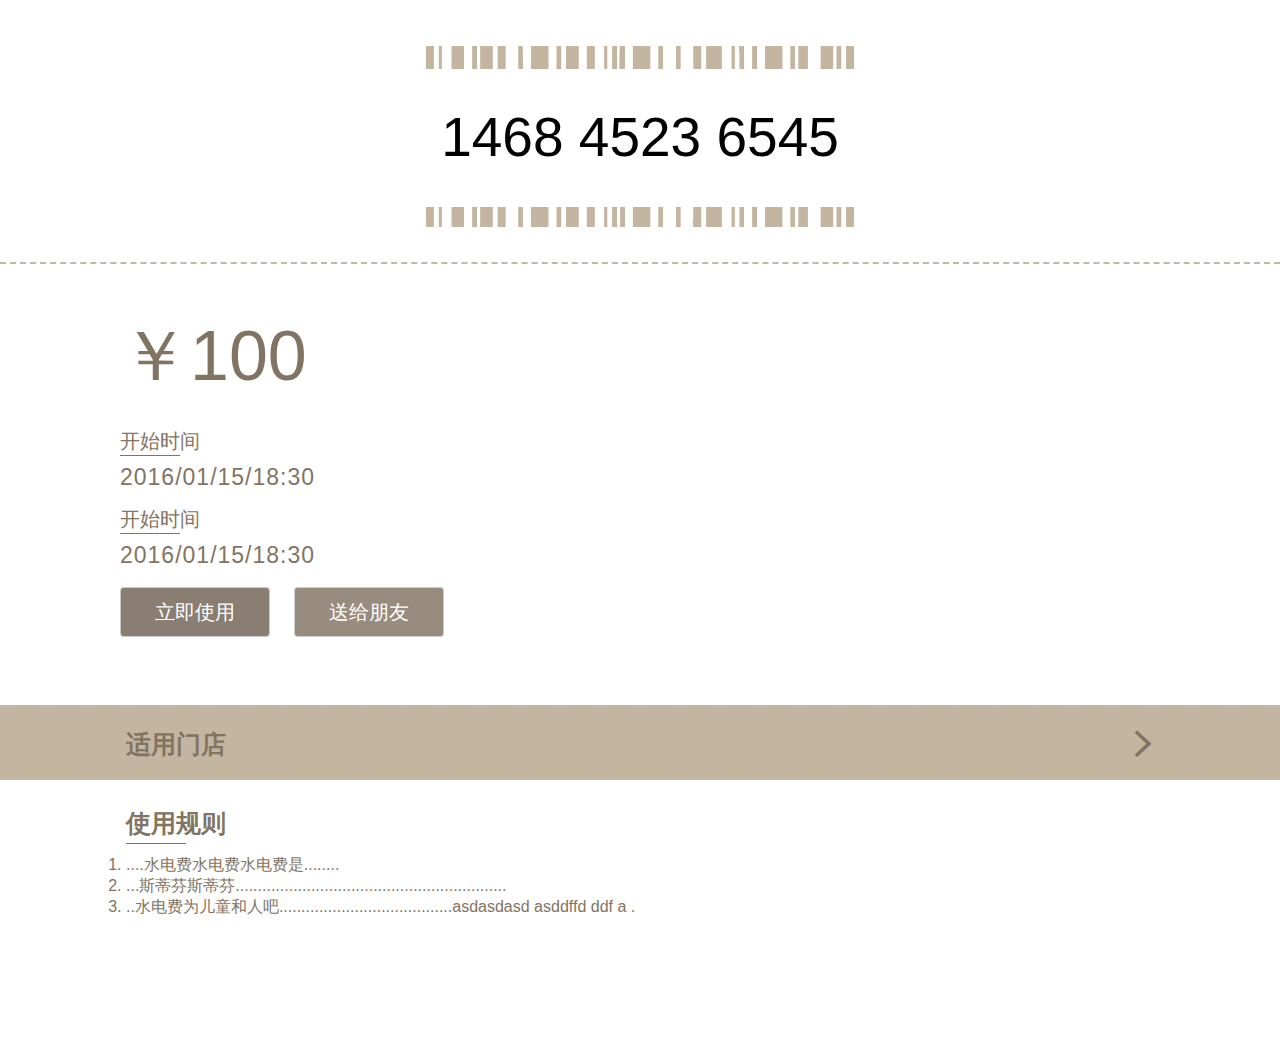
<file: page/couponsDetailed.html>
<!DOCTYPE html>
<html>
	<head>
		<meta charset="utf-8">
		<meta name="viewport" content="width=device-width, initial-scale=1.0">	
		<meta name="viewport" content="target-densitydpi=device-dpi, width=640,user-scalable=no" />
		<meta name="format-detection" content="telephone=no" />
		<link rel="stylesheet" type="text/css" href="../css/mui.min.css"/>
		<link rel="stylesheet" type="text/css" href="../css/common.css"/>
		<link rel="stylesheet" type="text/css" href="../css/couponsDetailed.css"/>
		<title>我的卡劵</title>
	</head>
	<body>
		<div class="mui-content">
			<div class="coupons-header">
				<div class="coupons-number"><span>1468 4523 6545</span></div>
			</div>
			<div class="coupons-detailed">
				<div class="coupons-price">￥100</div>
				<div class="box-time-infor">
					<div class="time-infor-title">开始时间</div>
					<div class="time-infor">2016/01/15/18:30</div>
				</div>
				<div class="box-time-infor">
					<div class="time-infor-title">开始时间</div>
					<div class="time-infor">2016/01/15/18:30</div>
				</div>
				<div class="box-button">
					<button class="btn-use" type="button">立即使用</button>
					<button class="btn-share" type="button">送给朋友</button>
				</div>
			</div>
			<a class="applicable-store" href="applicableStore.html">
				<span>适用门店</span>
				<span class="mui-icon mui-icon-arrowright"></span>
			</a>
			<div class="use-rule">
				<span>使用规则</span>
				<ol>
					<li>....水电费水电费水电费是........</li>
					<li>...斯蒂芬斯蒂芬.............................................................</li>
					<li>..水电费为儿童和人吧.......................................asdasdasd asddffd ddf a .</li>
				</ol>
			</div>
		</div>
		<!--弹窗-验证-->
		<div class="mui-backdrop popup-validate">
			<div class="box-validate">
				<div class="popup-header">
					<div class="popup-header-sign"></div>
					<div class="popup-header-title">验证</div>
					<div class="popup-close">&#10005;</div>
				</div>
				<div class="popup-content">
					<form action="" method="">
						<input class="phone" type="tel" name="" id="" value="" placeholder="请输入您的手机号码" />
						<input class="verification-code" type="text" name="" id="" value="" placeholder="请输入您的验证码" />
						<input class="obtain-code" type="button" name="" id="" value="获取验证码" />
						<input class="submit" type="submit" value="完成验证并领取代金券"/>
					</form>
				</div>
			</div>
		</div>
	</body>
</html>
</file>
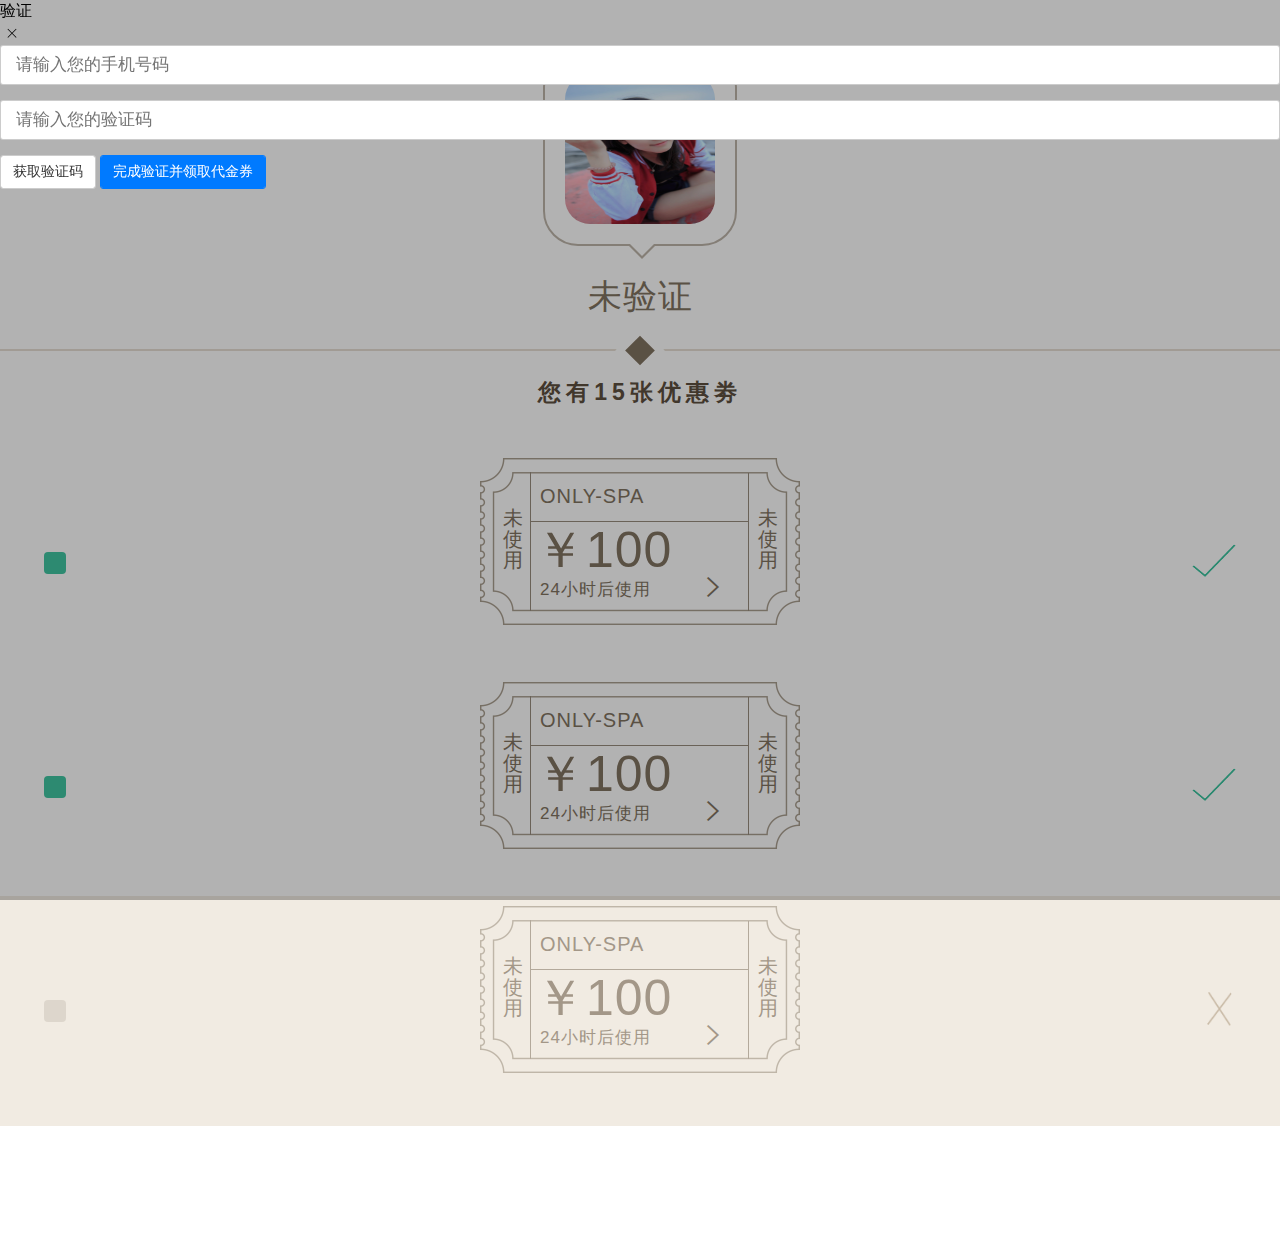
<file: page/myCoupons.html>
<!DOCTYPE html>
<html>
	<head>
		<meta charset="utf-8">
		<meta name="viewport" content="width=device-width, initial-scale=1.0">	
		<meta name="viewport" content="target-densitydpi=device-dpi, width=640,user-scalable=no" />
		<meta name="format-detection" content="telephone=no" />
		<link rel="stylesheet" type="text/css" href="../css/mui.min.css"/>
		<link rel="stylesheet" type="text/css" href="../css/common.css"/>
		<link rel="stylesheet" type="text/css" href="../css/myCoupons.css"/>
		<title>我的卡劵</title>
	</head>
	<body>
		<div class="content">
			<div class="user-infor">
					<div class="user-image">
						<img src="../image/4.jpg" width="100%" height="100%"/>
						<div class="box-arrow-bottom"></div>
					</div>
				<div class="user-name">未验证</div>
				<div class="diamond"><div></div></div>
			</div>
			<div class="coupons-number">您有<span>15</span>张优惠劵</div>
			<div class="box-coupons">
				<div class="box-coupons-can-use">
					<div class="sign-dian"></div>
					<div class="coupons-can-use">
						<div class="coupons-tips1">未使用</div>
						<div class="coupons-tips2">未使用</div>
						<div class="culb-name">ONLY-SPA</div>
						<div class="coupons-nums">￥100</div>
						<div class="coupons-use-time">
							<span>24小时后使用</span>
							<span class="mui-icon mui-icon-arrowright"></span>
						</div>
					</div>
					<div class="coupons-status">
						<img src="../image/canUse.png" width="44px" height="40px"/>
					</div>
				</div>
				<div class="box-coupons-can-use">
					<div class="sign-dian"></div>
					<div class="coupons-can-use">
						<div class="coupons-tips1">未使用</div>
						<div class="coupons-tips2">未使用</div>
						<div class="culb-name">ONLY-SPA</div>
						<div class="coupons-nums">￥100</div>
						<div class="coupons-use-time">
							<span>24小时后使用</span>
							<span class="mui-icon mui-icon-arrowright"></span>
						</div>
					</div>
					<div class="coupons-status">
						<img src="../image/canUse.png" width="44px" height="40px"/>
					</div>
				</div>
				
				<div class="box-coupons-cannot-use">
					<div class="sign-dian"></div>
					<div class="coupons-can-use">
						<div class="coupons-tips1">未使用</div>
						<div class="coupons-tips2">未使用</div>
						<div class="culb-name">ONLY-SPA</div>
						<div class="coupons-nums">￥100</div>
						<div class="coupons-use-time">
							<span>24小时后使用</span>
							<span class="mui-icon mui-icon-arrowright"></span>
						</div>
					</div>
					<div class="coupons-status">
						<img src="../image/cannotUse.png" width="33px" height="40px"/>
					</div>
				</div>
			</div>
		</div>
		<!--弹窗-验证-->
		<div class="mui-backdrop popup-validate">
			<div class="box-validate">
				<div class="popup-header">
					<div class="popup-header-sign"></div>
					<div class="popup-header-title">验证</div>
					<div class="popup-close"><span class="mui-icon mui-icon-closeempty"></div>
				</div>
				<div class="popup-content">
					<form action="" method="">
						<input class="phone" type="tel" name="" id="" value="" placeholder="请输入您的手机号码" />
						<input class="verification-code" type="text" name="" id="" value="" placeholder="请输入您的验证码" />
						<input class="obtain-code" type="button" name="" id="" value="获取验证码" />
						<input class="submit" type="submit" value="完成验证并领取代金券"/>
					</form>
				</div>
			</div>
		</div>
		<script src="../js/jquery-2.1.0.js" type="text/javascript" charset="utf-8"></script>
		<script src="../js/mui.min.js" type="text/javascript" charset="utf-8"></script>
		<script src="../js/myCoupons.js" type="text/javascript" charset="utf-8"></script>
		<script type="text/javascript">
			var d = Date.now().toString();
//			alert(Date.now().toString().substring(0,10));
			var a;
			a=[1,2,3];
//			alert(typeof a)
		</script>
	</body>
</html>
</file>
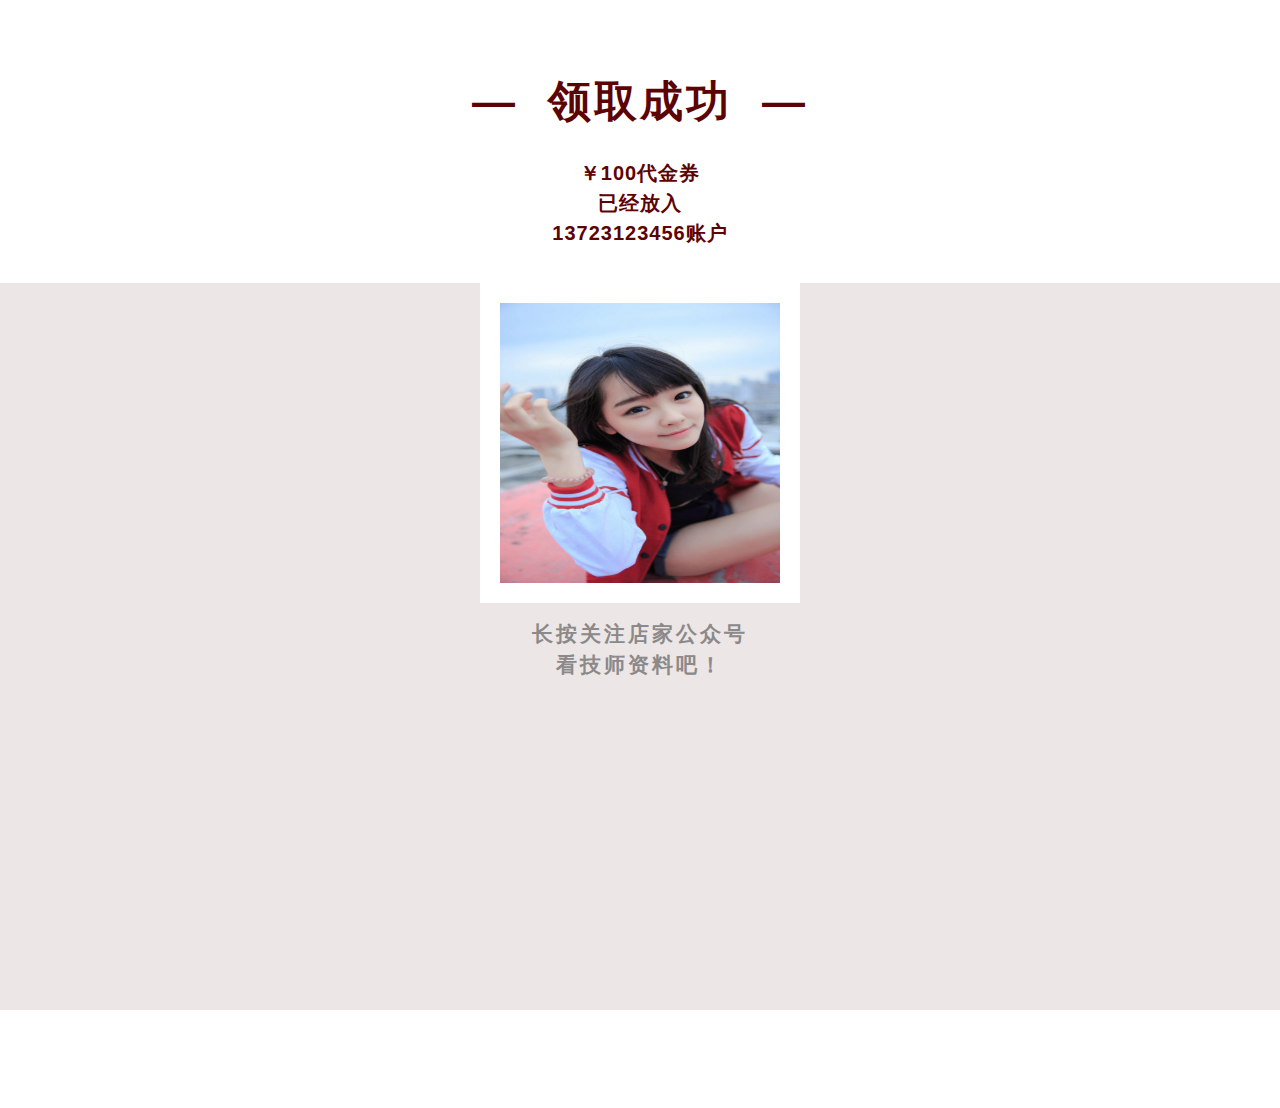
<file: page/receive.html>
<!DOCTYPE html>
<html>
	<head>
		<meta charset="UTF-8">
		<meta name="title" content="觅技 - 选择谁服务您，这本来就是您的权利" /> 
 	    <meta name="keywords" content="挑选技师，水疗SPA" /> 
  		<meta name="description" content="选择谁服务您，这本来就是您的权利" />
		<meta name="viewport" content="width=device-width, initial-scale=1.0">	
		<meta name="viewport" content="target-densitydpi=device-dpi, width=640,user-scalable=no" />
		<meta name="format-detection" content="telephone=no" />
		<link rel="stylesheet" type="text/css" href="../css/mui.min.css"/>
		<link rel="stylesheet" type="text/css" href="../css/common.css"/>
		<link rel="stylesheet" type="text/css" href="../css/receive.css"/>
		<title>卡劵</title>
	</head>
	<body>
		<div class="mui-content">
		    <div class="header">
		    	<div class="header-title">—&nbsp;&nbsp;领取成功&nbsp;&nbsp;—</div>
		    	<p class="cash-number">￥<span>100</span>代金券</p>
		    	<p>已经放入</p>
		    	<p class="user-account"><span>13723123456</span>账户</p>
		    </div>
		    <div class="QR-code">
		    	<div class="box-img">
		    		<img src="../image/4.jpg" width="280px" height="280px"/>
		    	</div>
		    	<p>长按关注店家公众号</p>
		    	<p>看技师资料吧！</p>
		    </div>
		</div>
		<script src="../js/jquery-2.1.0.js" type="text/javascript" charset="utf-8"></script>
		<script type="text/javascript">
			$(function(){
				$('.QR-code').css('height',window.innerHeight-$('.header').height());
			})
		</script>
	</body>
</html>
</file>
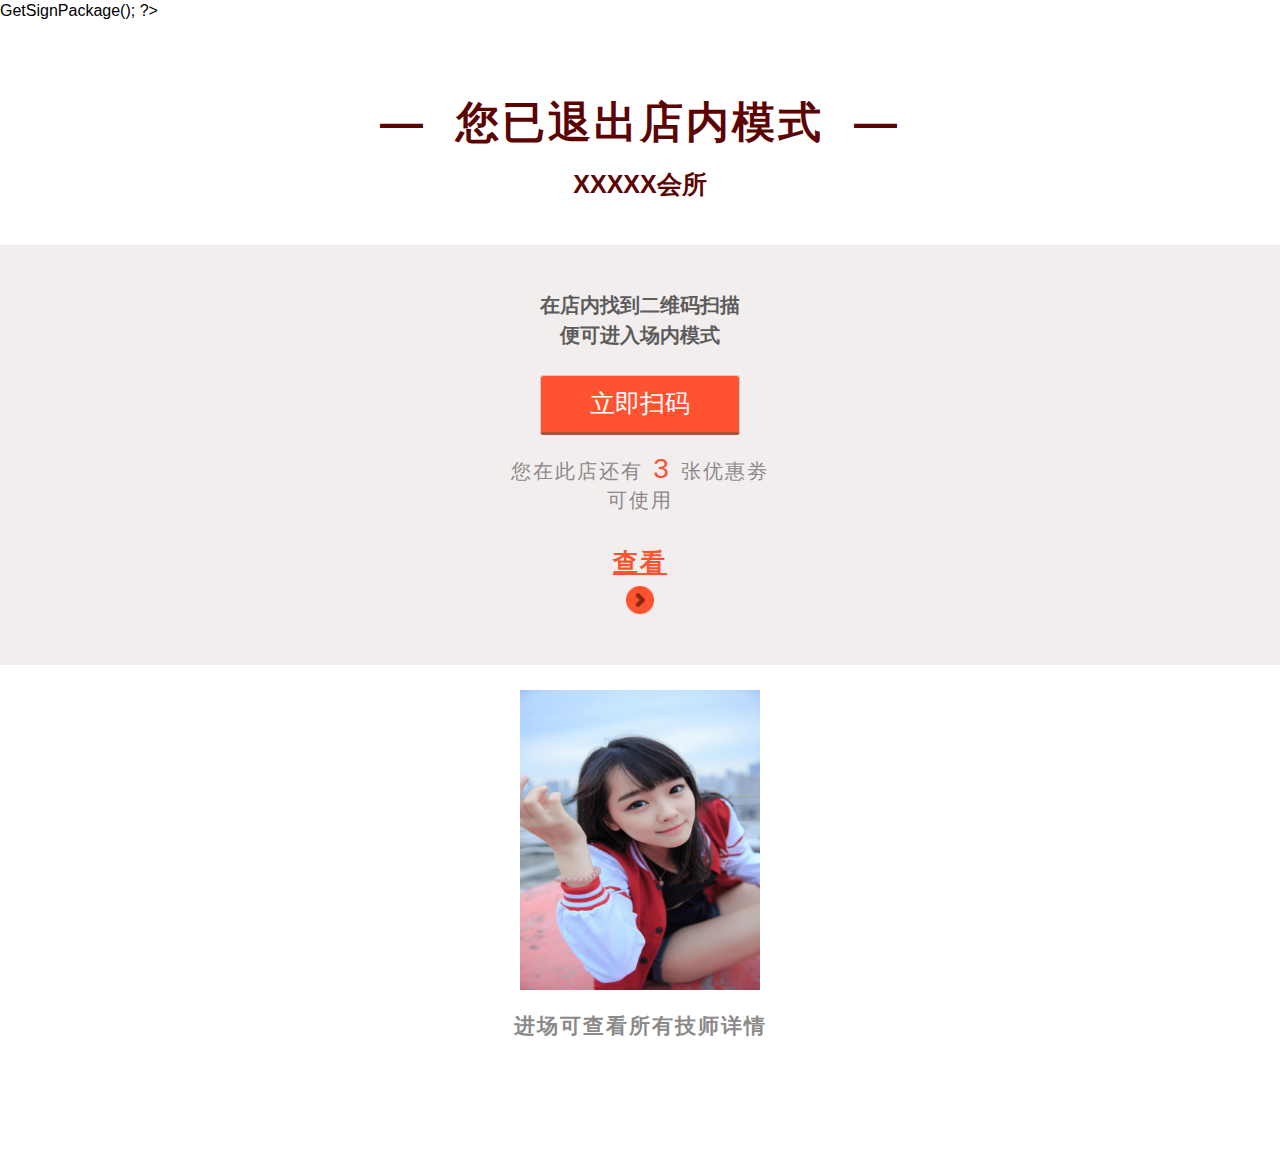
<file: page/signOut.html>
<?php


require "/data/api/config/config.core.php";
require_once "/data/api/class/jssdk.php";
$jssdk = new JSSDK(appID, appsecret);
$signPackage = $jssdk->GetSignPackage();
?>
<!DOCTYPE html>
<html>
	<head>
		<meta charset="UTF-8">
		<meta name="title" content="觅技 - 选择谁服务您，这本来就是您的权利" /> 
 	    <meta name="keywords" content="挑选技师，水疗SPA" /> 
  		<meta name="description" content="选择谁服务您，这本来就是您的权利" />
		<meta name="viewport" content="width=device-width, initial-scale=1.0">	
		<meta name="viewport" content="target-densitydpi=device-dpi, width=640,user-scalable=no" />
		<meta name="format-detection" content="telephone=no" />
		<link rel="stylesheet" type="text/css" href="../css/mui.min.css"/>
		<link rel="stylesheet" type="text/css" href="../css/common.css"/>
		<link rel="stylesheet" type="text/css" href="../css/signOut.css"/>
		<title>退出</title>
	</head>
	<body>
		<div class="mui-content">
		    <div class="header">
		    	<div class="header-title">—&nbsp;&nbsp;您已退出店内模式&nbsp;&nbsp;—</div>
		    	<div class="header-clubName">XXXXX会所</div>
		    </div>
		    <div class="content">
		    	<p>在店内找到二维码扫描</p>
		    	<p>便可进入场内模式</p>
		    	<button class="scanning" type="button">立即扫码</button>
		    	<div class="technician-num">您在此店还有<span>3</span>张优惠劵</div>
		    	<div>可使用</div>
		    	<div class="mycuopons">查看</div>
		    	<img src="../image/chakan.png" width="30px" height="30px" />
		    </div>
		    <div class="footer-explain">
		    	<img src="../image/4.jpg" width="240px" height="300px"  />
		    	<p>进场可查看所有技师详情</p>
		    </div>
		</div>
	</body>
</html>
</file>
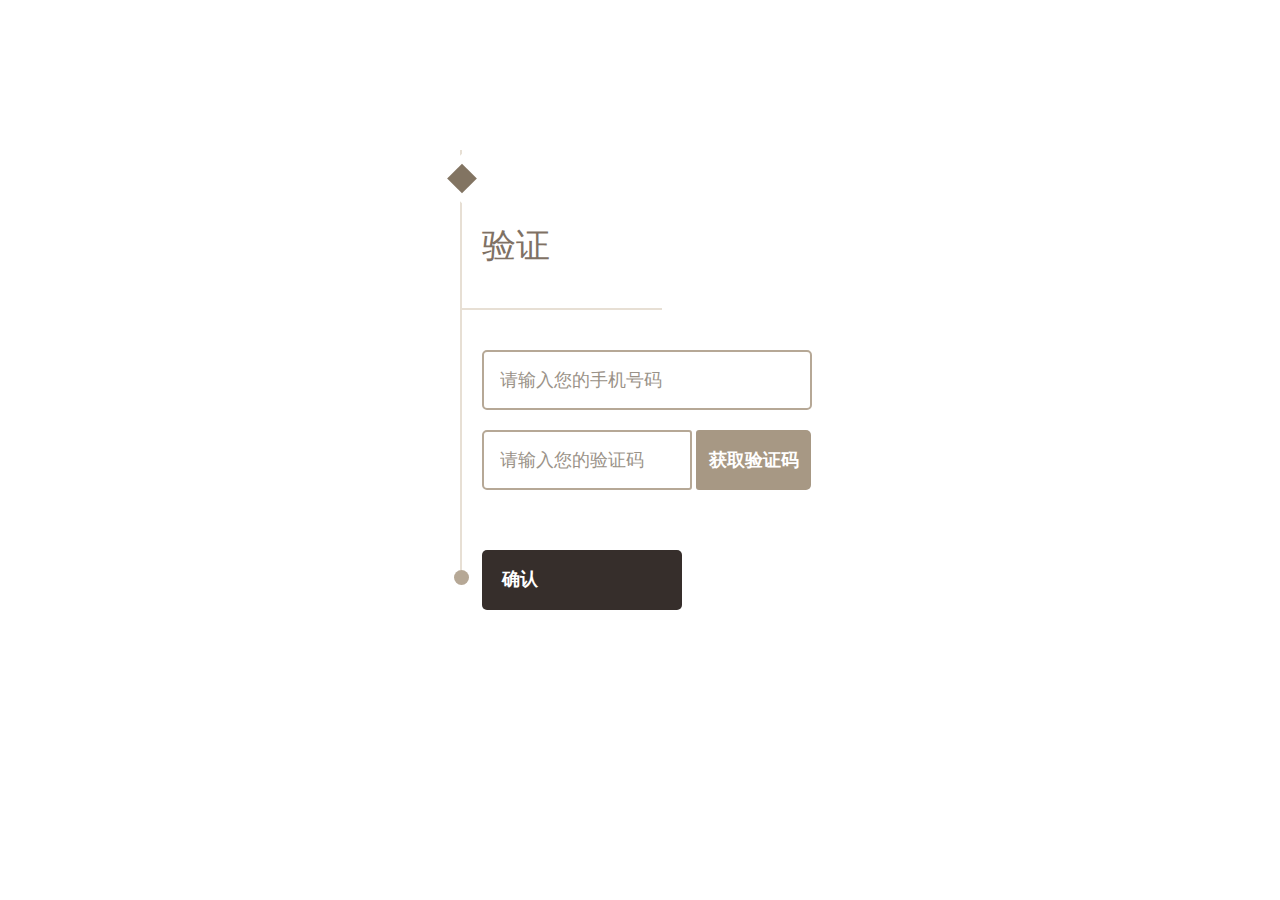
<file: page/validate.html>
<!DOCTYPE html>
<html>
	<head>
		<meta charset="utf-8">
		<meta name="viewport" content="width=device-width, initial-scale=1.0">	
		<meta name="viewport" content="target-densitydpi=device-dpi, width=640,user-scalable=no" />
		<meta name="format-detection" content="telephone=no" />
		<link rel="stylesheet" type="text/css" href="../css/mui.min.css"/>
		<link rel="stylesheet" type="text/css" href="../css/common.css"/>
		<link rel="stylesheet" type="text/css" href="../css/validate.css"/>
		<title>验证手机</title>
	</head>
	<body>
		<div class="mui-content">
			<div class="content ">
				<div class="title">
					<span>验证</span>
					<div class="diamond"><div></div></div>
				</div>
				<form action="" method="">
					<input class="phone" type="tel" name="" id="" value="" placeholder="请输入您的手机号码" />
					<input class="verification-code" type="text" name="" id="" value="" placeholder="请输入您的验证码" />
					<button id="validate" class="obtain-code" type="button">获取验证码</button>
					<input class="submit" type="submit" value="确认"/>
				</form>
			</div>
		</div>
		
		<script src="../js/jquery-2.1.0.js" type="text/javascript" charset="utf-8"></script>
		<script src="../js/mui.min.js" type="text/javascript" charset="utf-8"></script>
		<script src="../js/validate.js" type="text/javascript" charset="utf-8"></script>

	</body>
</html>
</file>
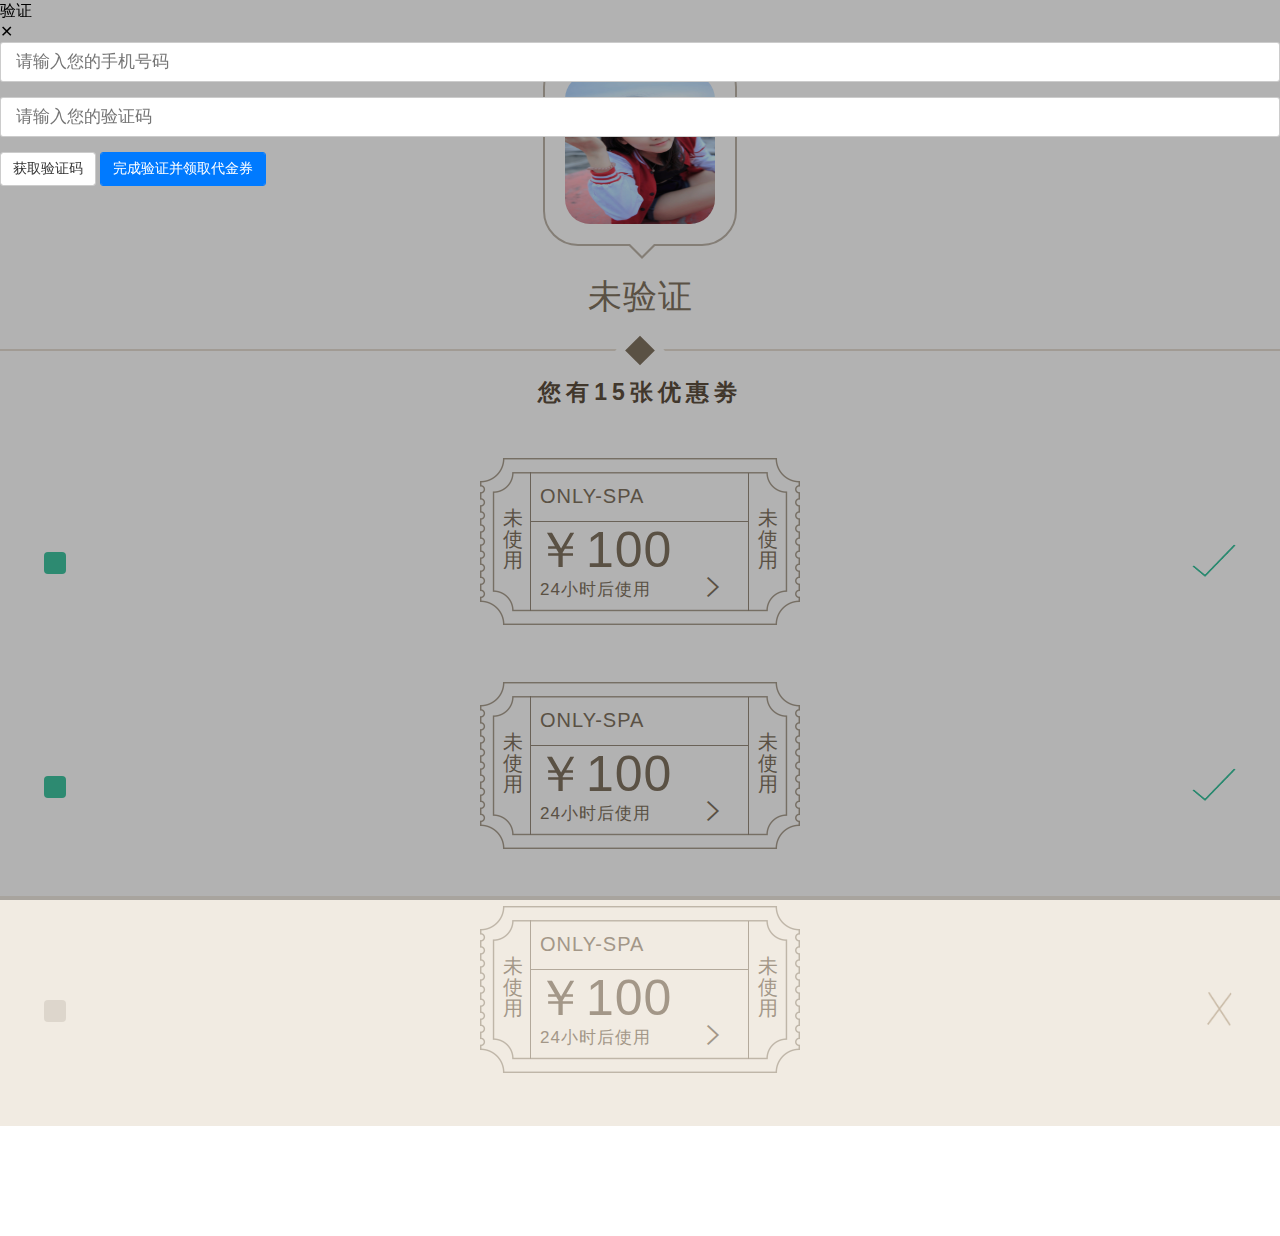
<file: phpPage/myCoupons.html>
<!DOCTYPE html>
<html>
	<head>
		<meta charset="utf-8">
		<meta name="viewport" content="width=device-width, initial-scale=1.0">	
		<meta name="viewport" content="target-densitydpi=device-dpi, width=640,user-scalable=no" />
		<meta name="format-detection" content="telephone=no" />
		<link rel="stylesheet" type="text/css" href="../css/mui.min.css"/>
		<link rel="stylesheet" type="text/css" href="../css/common.css"/>
		<link rel="stylesheet" type="text/css" href="../css/myCoupons.css"/>
		<title>我的卡劵</title>
	</head>
	<body>
		<div class="content">
			<div class="user-infor">
					<div class="user-image">
						<img src="../image/4.jpg" width="100%" height="100%"/>
						<div class="box-arrow-bottom"></div>
					</div>
				<div class="user-name">未验证</div>
				<div class="diamond"><div></div></div>
			</div>
			<div class="coupons-number">您有<span>15</span>张优惠劵</div>
			<div class="box-coupons">
				<div class="box-coupons-can-use">
					<div class="sign-dian"></div>
					<div class="coupons-can-use">
						<div class="coupons-tips1">未使用</div>
						<div class="coupons-tips2">未使用</div>
						<div class="culb-name">ONLY-SPA</div>
						<div class="coupons-nums">￥100</div>
						<div class="coupons-use-time">
							<span>24小时后使用</span>
							<span class="mui-icon mui-icon-arrowright"></span>
						</div>
					</div>
					<div class="coupons-status">
						<img src="../image/canUse.png" width="44px" height="40px"/>
					</div>
				</div>
				<div class="box-coupons-can-use">
					<div class="sign-dian"></div>
					<div class="coupons-can-use">
						<div class="coupons-tips1">未使用</div>
						<div class="coupons-tips2">未使用</div>
						<div class="culb-name">ONLY-SPA</div>
						<div class="coupons-nums">￥100</div>
						<div class="coupons-use-time">
							<span>24小时后使用</span>
							<span class="mui-icon mui-icon-arrowright"></span>
						</div>
					</div>
					<div class="coupons-status">
						<img src="../image/canUse.png" width="44px" height="40px"/>
					</div>
				</div>
				
				<div class="box-coupons-cannot-use">
					<div class="sign-dian"></div>
					<div class="coupons-can-use">
						<div class="coupons-tips1">未使用</div>
						<div class="coupons-tips2">未使用</div>
						<div class="culb-name">ONLY-SPA</div>
						<div class="coupons-nums">￥100</div>
						<div class="coupons-use-time">
							<span>24小时后使用</span>
							<span class="mui-icon mui-icon-arrowright"></span>
						</div>
					</div>
					<div class="coupons-status">
						<img src="../image/cannotUse.png" width="33px" height="40px"/>
					</div>
				</div>
			</div>
		</div>
		<!--弹窗-验证-->
		<div class="mui-backdrop popup-validate">
			<div class="box-validate">
				<div class="popup-header">
					<div class="popup-header-sign"></div>
					<div class="popup-header-title">验证</div>
					<div class="popup-close">&#10005;</div>
				</div>
				<div class="popup-content">
					<form action="" method="">
						<input class="phone" type="tel" name="" id="" value="" placeholder="请输入您的手机号码" />
						<input class="verification-code" type="text" name="" id="" value="" placeholder="请输入您的验证码" />
						<input class="obtain-code" type="button" name="" id="" value="获取验证码" />
						<input class="submit" type="submit" value="完成验证并领取代金券"/>
					</form>
				</div>
			</div>
		</div>
		<script src="../js/jquery-2.1.0.js" type="text/javascript" charset="utf-8"></script>
		<script src="../js/mui.min.js" type="text/javascript" charset="utf-8"></script>
		<script src="../js/myCoupons.js" type="text/javascript" charset="utf-8"></script>
	</body>
</html>
</file>
<file: css/common.css>
*{
	margin: 0;
	padding: 0;
	box-sizing: border-box;
}
body {
    font-family: 'Helvetica Neue',Helvetica,sans-serif;
    font-size: 16px;
    line-height: 21px;
    color: #000;
    background-color: white;
    -webkit-overflow-scrolling: touch;
}
.mui-content{
	background-color: white;
	padding-bottom: 98px;
}
/*清除浮动*/
.clearfix:before,
.clearfix:after {
    content: " ";
    display: table;
}

.clearfix:after {
    clear: both;
}

/*副导航*/
.vice-nav{
	display: none;
	position: fixed;
	bottom: 0;
	left: 0;
	width: 100%;
	height: 98px;
	z-index: 997;
	background-color: rgba(249,247,243,.7)
}
.vice-nav a{
	color: #827462;
	height: 98px;
	line-height: 98px;
	font-size: 30px;
	display: inline-block;
	float: left;
	text-align: center;
	text-decoration: none;
	border-top: 1px solid #D5D4D2;
}
.vice-nav .nav-back{
	width: 21.88%;
	border-right: 2px solid #D4D3D1;
}
.vice-nav .nav-coupons{
	width: 39.06%;
	border-right: 2px solid #D4D3D1;
}
.vice-nav .nav-techlist{
	width: 39.06%;
}

.mui-toast-container
{
    position: fixed;
    z-index: 9999;
    bottom: 50%;
    left: 50%;
    -webkit-transform: translate(-50%,-50%);
 	-moz-transform:translate(-50%,-50%);
 	transform: translate(-50%,-50%);

    width: 100%;

    -webkit-transition: opacity .8s;
            transition: opacity .8s;

    opacity: 0;
}
.mui-toast-container.mui-active
{
    opacity: 1;
}

.mui-toast-message
{
    font-size: 20px;
    width: auto;
    height: 60px;
    margin: 5px auto;
    padding: 5px;
    line-height: 50px;
    text-align: center;
    color: #FFFFFF;
    border-radius: 7px;
	background-color: rgba(80,80,80,.6);
}
</file>
<file: css/couponsDetailed.css>
.coupons-header{
	width: 100%;
	height: 264px;
	position: relative;
	border-bottom: 2px dashed #C0B8AE;
}
.coupons-header .coupons-number{
	width: 428px;
	height: 181px;
	background: url(../image/barcode.png) no-repeat;
	background-size: cover;
	position: absolute;
	left: 50%;
	top: 46px;
	-webkit-transform: translateX(-50%);
  	transform: translateX(-50%);
 	-moz-transform:translateX(-50%);
}
.coupons-header .coupons-number span{
	font-size: 55px;
	line-height: 1;
	text-align: center;
	display: inline-block;
	width: 100%;
	position: absolute;
	left: 50%;
	top: 50%;
	-webkit-transform: translate(-50%,-50%);
  	transform: translate(-50%,-50%);
 	-moz-transform:translate(-50%,-50%);
}
.coupons-detailed{
	width: 100%;
	height: auto;
	color: #827462;
	padding: 57px 0 68px 120px;
}
.coupons-price{
	font-size: 70px;
	line-height: 1;
	margin-bottom: 40px;
}
.time-infor-title{
	font-size: 20px;
	line-height: 1;
	margin-bottom: 15px;
	position: relative;
}
.time-infor-title::after{
	content: '';
	display: block;
	height: 1px;
	width: 60px;
	background-color: #827462;
	position: absolute;
	bottom: -5px;
	left: 0;
}
.time-infor{
	font-size: 23px;
	line-height: 1;
	letter-spacing: 1px;
	margin-bottom: 20px;
	-moz-user-select: text;  
	-webkit-user-select: text;  
	-ms-user-select: text; 
	user-select: text;
}
.box-button{
	width: auto;
	height: 50px;
}
.box-button button{
	width: 150px;
	height: 50px;
	border-radius: 3px;
	font-size: 20px;
	color: white;
}
.box-button .btn-use{
	background-color: #897E71;
	margin-right: 20px;
}
.box-button .btn-share{
	background-color: #988C7E;
}
.applicable-store{
	height: 75px;
	width: 100%;
	padding-left: 126px;
	line-height: 75px;
	color: #827462;
	display: block;
	position: relative;
	background-color: #C4B5A1;
	border-bottom: 2px dashed #C0B8AE;
	border-top: 2px dashed #C0B8AE;
}
.applicable-store span{
	font-size: 25px;
	font-weight: 700;
}
.applicable-store .mui-icon-arrowright{
	position: absolute;
	right: 117px;
	top: 50%;
	font-size: 40px;
	-webkit-transform: translateY(-50%);
  	transform: translateY(-50%);
 	-moz-transform:translateY(-50%);
}
.use-rule{
	width: 100%;
	height: auto;
	color: #827462;
	padding: 33px 0 30px 126px;
}
.use-rule span{
	font-size: 25px;
	font-weight: 700;
	display: inline-block;
	margin-bottom: 20px;
	position: relative;
}
.use-rule span:after{
	content: '';
	display: block;
	height: 1px;
	width: 60px;
	background-color: #827462;
	position: absolute;
	bottom: -10px;
	left: 0;
}
.use-rule ul{
	/*margin-left: 30px;*/
	list-style-type: none;
}
.use-rule ul>li{
	width: 360px;
	font-size: 18px;
	word-break: break-all;
	margin-bottom: 10px;
}

/*弹窗-验证*/
.popup-validate{
	display: none;
}
.box-validate{
	position: fixed;
	left: 50%;
	top: 224px;
	-webkit-transform: translateX(-50%);
  	transform: translateX(-50%);
 	-moz-transform:translateX(-50%);
	width: 450px;
	height: 400px;
	background-color: white;
	border-radius: 5px;
}
.popup-header{
	height: 70px;
	width: 100%;
	color: #7F6C5B;
	display: inline-block;
	position: relative;
	border-bottom: 2px solid #E7DFD4;
}
.popup-header .popup-header-sign{
	width: 22px;
	height: 22px;
	border-radius: 4px;
	background-color: #B6A896;
	float: left;
	margin-left: 40px;
	margin-top: 25px;
}
.popup-header .popup-header-title{
	float: left;
	margin-left: 40px;
	margin-top: 25px;
	font-size: 28px;
	font-weight: 700;
}
.popup-header .popup-close{
	float: right;
	margin-right: 15px;
	margin-top: 10px;
}
.popup-header .popup-close .mui-icon-closeempty{
	
	font-size: 50px;
}
.popup-content{
	width: 400px;
	height: auto;
	margin-left: 50px;
	margin-top: -5px;
	padding: 30px 0 65px 40px;
	border-left: 2px solid #E7DFD4;
	position: relative;
}
.popup-content::after{
	content: "";
	width: 15px;
	height: 15px;
	border-radius: 50%;
	background-color: #B6A896;
	position: absolute;
	bottom: -15px;
	left: -8px;
}
.popup-content .phone{
	width: 260px;
	height: 50px;
	font-size: 19px;
	color: #7F6C5B;
	line-height: 30px;
	padding: 6px 0 6px 16px;
	border: 2px solid #B6A896;
	border-radius: 5px;
	margin-bottom: 20px;
}
.popup-content .verification-code{
	width: 160px;
	height: 50px;
	color: #7F6C5B;
	font-size: 19px;
	line-height: 30px;
	padding: 6px 0 6px 16px;
	border: 2px solid #B6A896;
	border-radius: 0;
	border-bottom-left-radius: 5px;
    border-top-left-radius: 5px;
    -webkit-border-bottom-left-radius: 5px;
    -webkit-border-top-left-radius: 5px;
}
.popup-content .obtain-code{
	width: 100px;
	height: 50px;
	font-size: 17px;
	color: white;
	font-weight: 700;
	line-height: 50px;
	border: none;
	margin-left: -5px;
	padding: 0;
	background-color: #7E6B5A;
	border-radius: 0;
	border-bottom-right-radius: 5px;
    border-top-right-radius: 5px;
    -webkit-border-bottom-right-radius: 5px;
    -webkit-border-top-right-radius: 5px;
}
input::-webkit-input-placeholder {
	color: #9A9288 !important; 
	font-size: 17px;
}
input:-moz-placeholder {
	color: #9A9288 !important; 
	font-size: 17px;
}
input::-moz-placeholder {
	color: #9A9288 !important; 
	font-size: 17px;
}
input:-ms-input-placeholder {
	color: #9A9288 !important; 
	font-size: 17px;
}
.popup-content .submit{
	width: 230px;
	height: 50px;
	background-color: #362E2B;
	border: none;
	color: white;
	border-radius: 5px;
	text-align: left;
	padding-left: 20px;
	font-size: 17px;
	font-weight: 700;
	position: absolute;
	left: 40px;
	bottom: -50px;
}
/*遮罩层*/
.popup-share{
	display: none;
}
.popup-share .tip-share{
	width: 100%;
	text-align: center;
	position: absolute;
	left: 50%;
	top: 30%;
	-webkit-transform: translate(-50%,-50%);
	-moz-transform:translate(-50%,-50%);
 	transform: translate(-50%,-50%);
 	color: white;
 	font-size: 25px;
 	line-height: 1;
}
</file>
<file: css/myCoupons.css>
.content{
	width: 100%;
}
/*使用者信息*/
.user-infor{
	width: 100%;
	text-align: center;
	padding: 52px 0 40px;
	position: relative;
	border-bottom: 2px solid #E7DFD4;
}
.user-infor .user-image{
	border: 2px solid #BEB5AA;
	border-radius: 35px;
	width: 194px;
	height: 194px;
	margin: 0 auto;
	padding: 20px;
	background-color: white;
	position: relative;
}
.user-infor .user-image::after{
	content: '';
	border-width:15px;
	position:absolute;
	bottom:-30px; 
	left: 82px;
	border-style:solid dashed dashed; 
	border-color:#BEB5AA transparent transparent;
}
.user-infor .user-image img{
	border-radius: 25px;
}
.user-infor .user-image .box-arrow-bottom{
	content: ''; 
	border-width:15px; 
	position:absolute; 
	bottom:-27px; 
	left:82px;
	border-style:solid dashed dashed; 
	border-color:#FFF transparent transparent;
	font-size:0; 
	line-height:0;
	z-index: 5;
}
.user-infor .user-name{
	margin-top: 40px;
	color: #827462;
	height: 23px;
	font-size: 34px;
	letter-spacing: 1px;
}
.user-infor .diamond{
	width: 35px;
	height: 35px;
	padding: 7px;
	background-color: white;
	-webkit-transform: translateX(-50%) rotate(45deg);
  	transform: translateX(-50%) rotate(45deg);
 	-moz-transform:translateX(-50%) rotate(45deg);
  	position: absolute;
  	bottom: -19px;
  	left: 50%;
}
.user-infor .diamond div{
	width: 100%;
	height: 100%;
	background-color: #827462;
}

/*卡劵CSS*/
.coupons-number{
	text-align: center;
	color: #5d503f;
	font-weight: 700;
	margin: 30px 0 50px;
	font-size: 23px;
	line-height: 1;
	letter-spacing: 5px;
}
.box-coupons{
	/*background-color: #E7DFD4;*/
	margin-top: -1px;
	width: 100%;
	padding-bottom: 110px;
}
.box-coupons-can-use, .box-coupons-cannot-use{
	width: 100%;
	margin-top: -6px;
	height: 230px;
	padding-top: 10px;
	position: relative;
}
.box-coupons-can-use{
	color: #827462;
	background-color: white;
}
.box-coupons-cannot-use{
	color: #a39788;
	background-color: #F1EBE2;
}
.sign-dian{
	width: 22px;
	height: 22px;
	border-radius: 4px;
	position: absolute;
	left: 44px;
	top: 50%;
	-webkit-transform: translateY(-50%);
  	transform: translateY(-50%);
 	-moz-transform:translateY(-50%);
}
.box-coupons-can-use .sign-dian{
	background-color: #41C6A2;
}
.box-coupons-cannot-use .sign-dian{
	background-color: #DDD6CC;
}	
.coupons-can-use{
	width: 320px;
	height: 167px;
	margin: 0 auto;
	position: relative;
}
.box-coupons-can-use .coupons-can-use{
	background: url(../image/bg-canUse.png) no-repeat;
	background-size: cover;
}
.box-coupons-cannot-use .coupons-can-use{
	background: url(../image/bg-cannotUse.png) no-repeat;
	background-size: cover;
}
.coupons-tips1{
	width: 25px;
	height: 70px;
	font-size: 20px;
	text-align: center;
	position: absolute;
	top: 50px;
	left: 20px;
}
.coupons-tips2{
	width: 25px;
	height: 70px;
	text-align: center;
	font-size: 20px;
	position: absolute;
	top: 50px;
	right: 20px;
}
.culb-name{
	font-size: 20px;
	position: absolute;
	top: 28px;
	left: 60px;
	letter-spacing: 1px;
}
.coupons-nums{
	font-size: 50px;
	line-height: 1;
	position: absolute;
	top: 67px;
	left: 55px;
	letter-spacing: 1px;
}
.coupons-use-time{
	font-size: 17px;
	width: 190px;
	position: absolute;
	bottom: 25px;
	left: 60px;
	letter-spacing: 1px;
}
.coupons-use-time .mui-icon-arrowright{
	position: absolute;
	right: 0;
	top: -8px;
	font-size: 32px;
}
.coupons-status{
	position: absolute;
	right: 44px;
	top: 50%;
	-webkit-transform: translateY(-50%);
  	transform: translateY(-50%);
 	-moz-transform:translateY(-50%);
}
</file>
<file: css/receive.css>
.header{
	width: 100%;
	padding: 80px 0 30px;
	text-align: center;
	color: #5C0303;
}

.header .header-title{
	font-size: 43px;
	font-weight: 700;
	letter-spacing: 3px;
	line-height: 1;
	margin-bottom: 40px;
}
.header p{
	font-size: 20px;
	font-weight: 700;
	line-height: 1;
	color: #5C0303;
	letter-spacing: 1px;
}
.QR-code{
	width: 100%;
	text-align: center;
	background-color: #ECE6E6;
}
.QR-code .box-img{
	background-color: white;
	padding: 20px;
	width: 320px;
	height: 320px;
	margin: 0 auto 20px;
}
.QR-code p{
	color: #8B8989;
	font-size: 21px;
	font-weight: 700;
	line-height: 1;
	letter-spacing: 3px;
}
</file>
<file: css/signOut.css>
.header{
	width: 100%;
	padding: 80px 0 50px;
	text-align: center;
	color: #5C0303;
}
.header .header-title{
	font-size: 43px;
	font-weight: 700;
	letter-spacing: 3px;
	line-height: 1;
	margin-bottom: 30px;
}
.header .header-clubName{
	font-size: 25px;
	font-weight: 700;
}
.content{
	background-color: #F3EEEE;
	width: 100%;
	padding: 50px 0;
	text-align: center;
}
.content p{
	color: #5C5C5C;
	font-size: 20px;
	line-height: 1;
	font-weight: 700;
}
.content .scanning{
	width: 200px;
	background-color: #FF5230;
	color: white;
	padding: 10px 0;
	font-size: 25px;
	margin: 20px 0;
	border-bottom: 3px solid #B74F37;
}
.content .technician-num,.content div{
	font-size: 20px;
	color: #8B8989;
	letter-spacing: 2px;
	line-height: 1;
	margin-bottom: 7px;
}
.content .technician-num span{
	display: inline-block;
	margin: 0 10px;
	font-size: 28px;
	color: #FF5230;
}
.content .mycuopons{
	font-size: 25px;
	color: #FF5230;
	font-weight: 700;
	letter-spacing: 2px;
	line-height: 1;
	margin-top: 40px;
	margin-bottom: 10px;
	text-decoration: underline;
}
.footer-explain{
	width: 100%;
	padding: 25px 0;
	text-align: center;
}
.footer-explain p{
	font-size: 21px;
	font-weight: 700;
	color: #8B8989;
	letter-spacing: 2px;
	line-height: 1;
	margin-top: 25px;
}
</file>
<file: css/validate.css>
.content{
	width: 360px;
	height: auto;
	margin: 150px auto 0;
	padding: 30px 0 65px 0;
	border-left: 2px solid #E7DFD4;
	position: relative;
}
.content::after{
	content: "";
	width: 15px;
	height: 15px;
	border-radius: 50%;
	background-color: #B6A896;
	position: absolute;
	bottom: -15px;
	left: -8px;
}
.content .title{
	color: #7F7164;
	font-size: 34px;
	height: 130px;
	line-height: 130px;
	width: 200px;
	padding-left: 20px;
	position: relative;
	border-bottom: 2px solid #E7DFD4;
}
.title .diamond{
	width: 35px;
	height: 35px;
	padding: 7px;
	background-color: white;
	-webkit-transform: translateX(-50%) rotate(45deg);
  	transform: translateX(-50%) rotate(45deg);
 	-moz-transform:translateX(-50%) rotate(45deg);
  	position: absolute;
  	top: -19px;
  	left: 0;
}
.title .diamond div{
	width: 100%;
	height: 100%;
	background-color: #827462;
}
.content form{
	padding: 40px 0 0 20px;
}
.content .phone{
	width: 330px;
	height: 60px;
	font-size: 18px;
	color: #7F6C5B;
	line-height: 60px;
	padding: 6px 0 6px 16px;
	border: 2px solid #B6A896;
	border-radius: 5px;
	margin-bottom: 20px;
}
.content .verification-code{
	width: 210px;
	height: 60px;
	color: #7F6C5B;
	font-size: 18px;
	line-height: 60px;
	padding: 6px 0 6px 16px;
	border: 2px solid #B6A896;
	border-bottom-left-radius: 5px;
    border-top-left-radius: 5px;
    -webkit-border-bottom-left-radius: 5px;
    -webkit-border-top-left-radius: 5px;
}
.content .obtain-code{
	width: 115px;
	height: 60px;
	font-size: 18px;
	color: white;
	font-weight: 700;
	line-height: 60px;
	border: none;
	padding: 0;
	background-color: #A79884;
	border-bottom-right-radius: 5px;
    border-top-right-radius: 5px;
    -webkit-border-bottom-right-radius: 5px;
    -webkit-border-top-right-radius: 5px;
}
input::-webkit-input-placeholder {
	color: #9A9288 !important; 
	font-size: 18px;
}
input:-moz-placeholder {
	color: #9A9288 !important; 
	font-size: 18px;
}
input::-moz-placeholder {
	color: #9A9288 !important; 
	font-size: 18px;
}
input:-ms-input-placeholder {
	color: #9A9288 !important; 
	font-size: 18px;
}
.content .submit{
	width: 200px;
	height: 60px;
	background-color: #362E2B;
	border: none;
	color: white;
	border-radius: 5px;
	text-align: left;
	padding-left: 20px;
	font-size: 18px;
	font-weight: 700;
	position: absolute;
	left: 20px;
	bottom: -40px;
}
</file>
